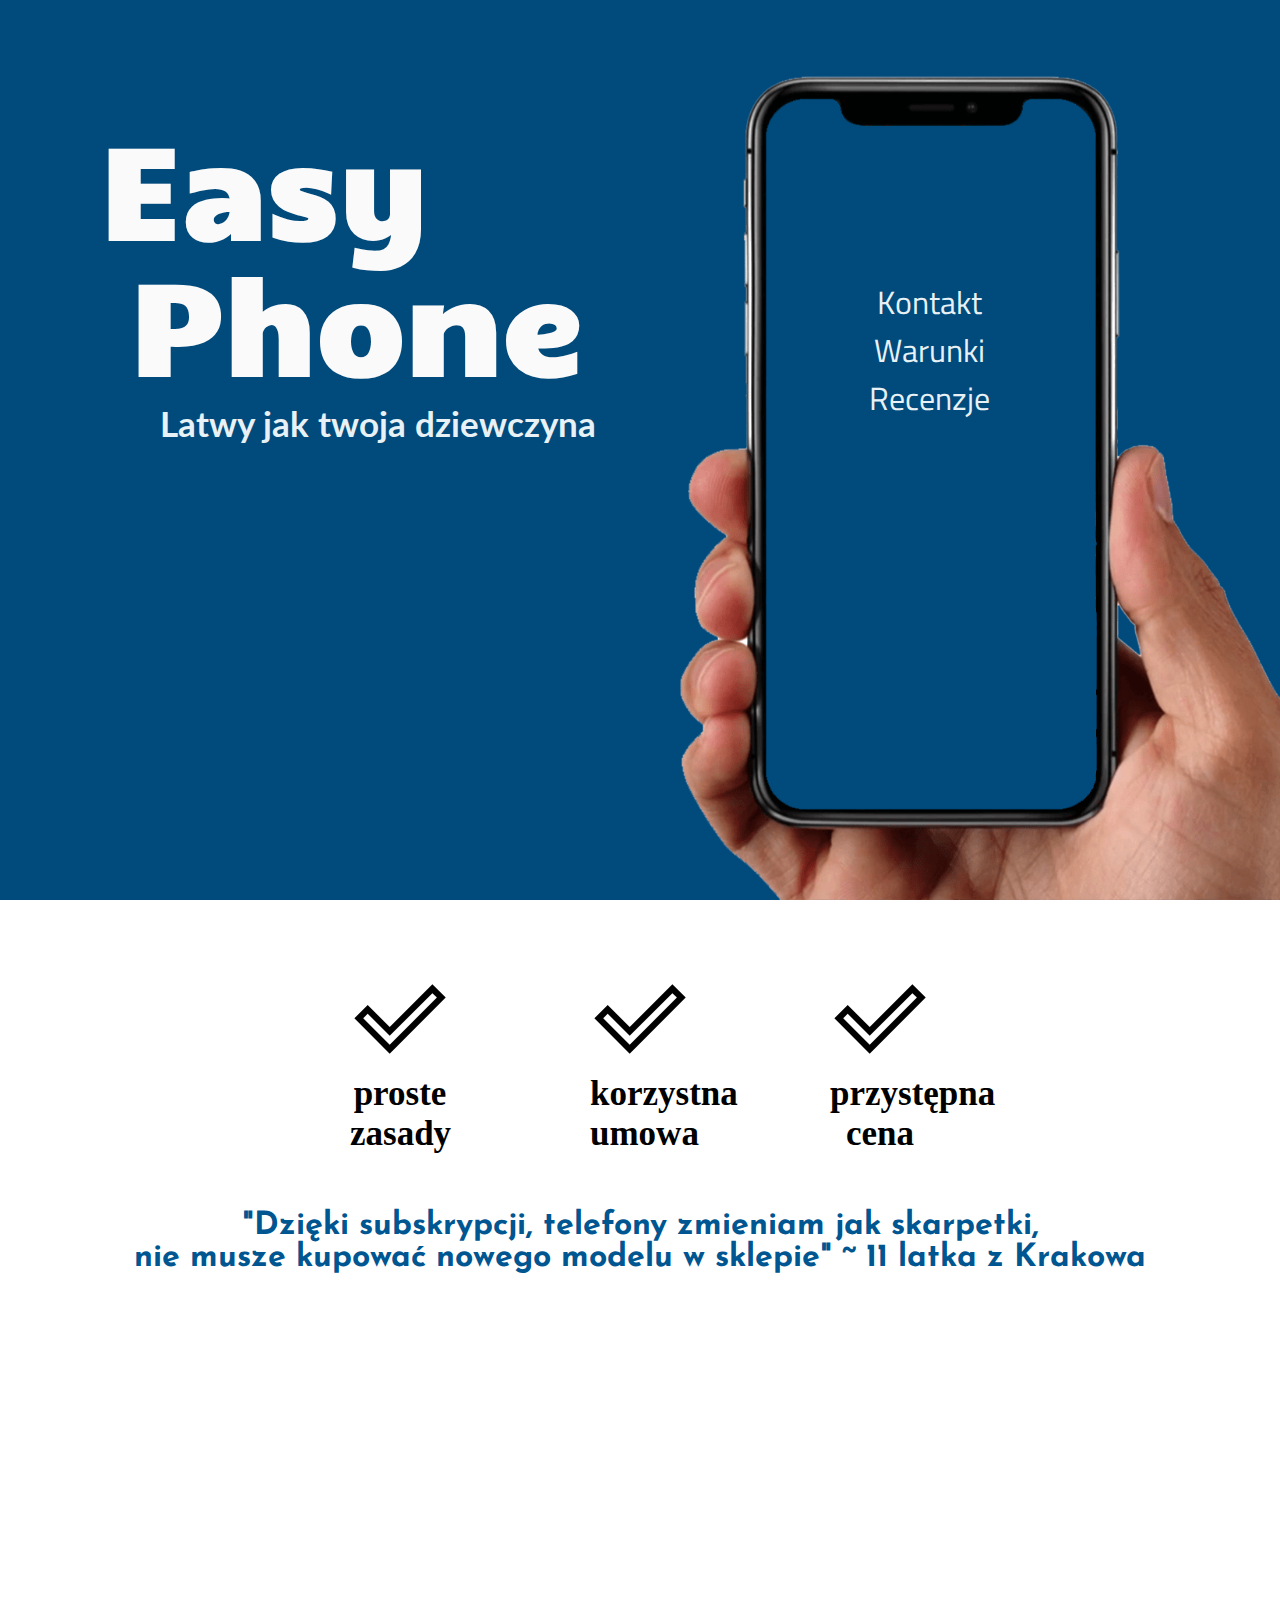
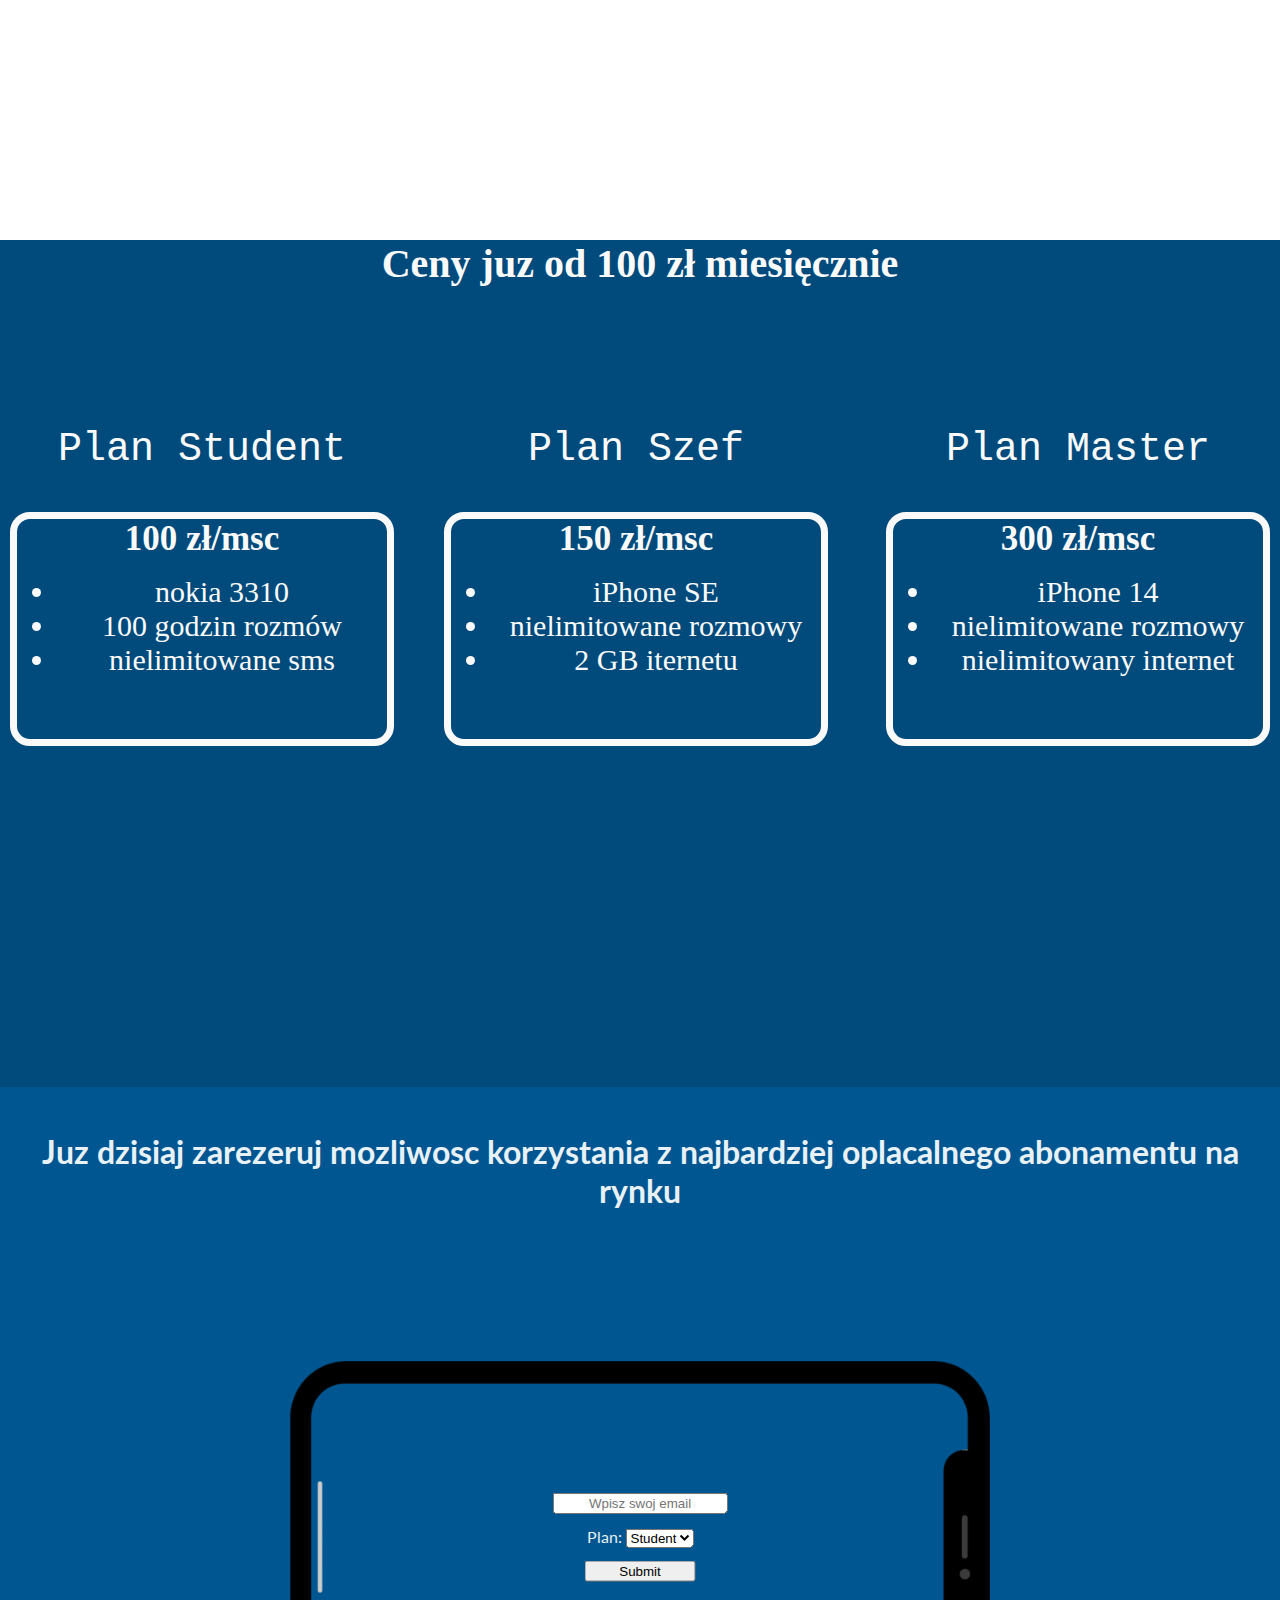
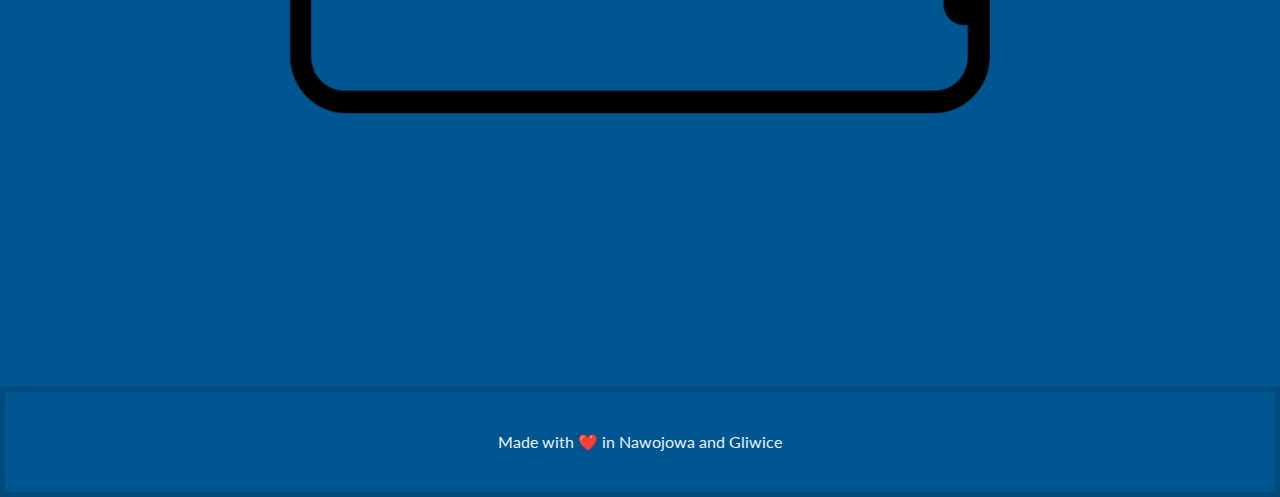
<file: easyphone.html>
<!DOCTYPE html>
<html lang="en" dir="ltr">
  <head>
    <meta charset="utf-8">
    <title></title>


    <link rel="preconnect" href="https://fonts.googleapis.com"><link rel="preconnect" href="https://fonts.gstatic.com" crossorigin><link href="https://fonts.googleapis.com/css2?family=Candal&family=Lato&family=Titillium+Web:wght@300&display=swap" rel="stylesheet">
    <link rel="stylesheet" href="https://fonts.googleapis.com/css2?family=Material+Symbols+Outlined:opsz,wght,FILL,GRAD@20..48,100..700,0..1,-50..200" />
    <link rel="preconnect" href="https://fonts.googleapis.com"><link rel="preconnect" href="https://fonts.gstatic.com" crossorigin>
    <link href="https://fonts.googleapis.com/css2?family=Josefin+Sans:wght@100&display=swap" rel="stylesheet">

    <link rel="preconnect" href="https://fonts.googleapis.com">
    <link rel="preconnect" href="https://fonts.gstatic.com" crossorigin>
    <link href="https://fonts.googleapis.com/css2?family=Candal&family=Lato&family=Titillium+Web:wght@300&display=swap" rel="stylesheet">
    <link rel="stylesheet" href="styles.css">



  </head>
  <body>
    <div class="panel dark-blue">
      <div class="content">
        <div class="logo">
          <h1>Easy</h1>
          <h1 class="logo2">Phone</h1>
        </div>
        <div class="description">
          <h2>Latwy jak twoja dziewczyna</h2>
        </div>

        <div class="phone-container">
          <img class="phone" src="images/pngegg.png" alt="">
          <div class="navbar">
            <div class="">
              <a href="#">Kontakt</a>
            </div>
            <div class="">
              <a href="warunki/warunki.html">Warunki</a>
            </div>
            <div class="">
              <a href="#">Recenzje</a>
            </div>

          </div>
        </div>
        </div>
    </div>


    <div class="panel lightblue">
      <div class="ticks">
        <div class="tick1">
          <span class="material-symbols-outlined" style="font-size: 100px">done_outline</span>
          <h2>proste zasady</h2>
        </div>

        <div class="tick2">
          <span class="material-symbols-outlined" style="font-size: 100px">done_outline</span>

          <h2>korzystna umowa</h2>
        </div>

        <div class="tick3">
          <span class="material-symbols-outlined" style="font-size: 100px">done_outline</span>

          <h2>przystępna cena</h2>
        </div>
      </div>

      <div class="panleLightblueText">
        <h1>
          "Dzięki subskrypcji, telefony zmieniam jak skarpetki, <br />
          nie musze kupować nowego modelu w sklepie" ~ 11 latka z Krakowa
        </h1>
      </div>
    </div>



    <div class="panel3 very-dark-blue">
    <h3>Ceny juz od 100 zł miesięcznie</h3>

      <div class="main">

        <div class="plan1">
          <p>Plan Student</p>
          <div class="box">
            <h2>100 zł/msc</h2>
            <ul>
              <li>nokia 3310</li>
              <li>100 godzin rozmów</li>
              <li>nielimitowane sms</li>
            </ul>


          </div>
        </div>

        <div class="plan2">
          <p>Plan Szef</p>
          <div class="box">
            <h2>150 zł/msc</h2>

            <ul>
              <li>iPhone SE</li>
              <li>nielimitowane rozmowy</li>
              <li>2 GB iternetu</li>
            </ul>


          </div>
        </div>

        <div class="plan3">
          <p>Plan Master</p>
          <div class="box">
            <h2>300 zł/msc</h2>

            <ul>
              <li>iPhone 14</li>
              <li>nielimitowane rozmowy</li>
              <li>nielimitowany internet</li>
            </ul>

          </div>
        </div>

      </div>

    </div>


    <div class="panel blue">
      <div class="form-panel-content">
        <h1>Juz dzisiaj zarezeruj mozliwosc korzystania z najbardziej oplacalnego abonamentu na rynku</h1>
        <img class="phone-form" src="images/phone-form.png" alt="">
        <form class="" action="gratulacje/gratulacje.html" method="post">
          <div class="email-input">
            <input type="email" placeholder="Wpisz swoj email">
          </div>
          <div class="plan-input">
            <label for="cars">Plan:</label>
            <select name="plans" id="plans">
              <option value="student">Student</option>
              <option value="szef">Szef</option>
              <option value="master">Master</option>
            </select>
          </div>
            <input class="submit-button" type="submit">


        </form>
      </div>
    </div>







    <footer>
      <div>
        Made with ❤️ in Nawojowa and Gliwice
      </div>
    </footer>







  </body>
</html>
</file>
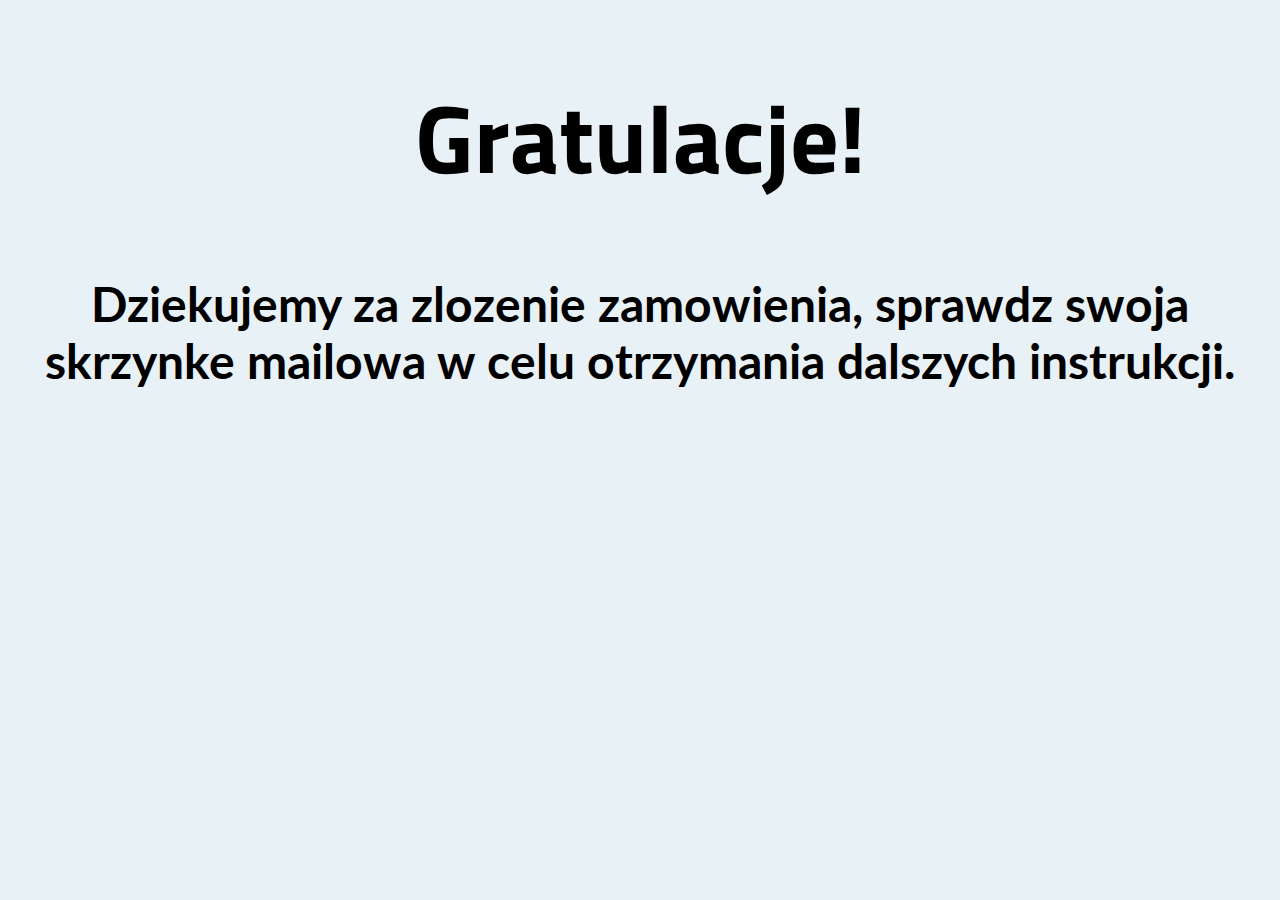
<file: gratulacje/gratulacje.html>
<!DOCTYPE html>
<html lang="en" dir="ltr">
  <head>
    <meta charset="utf-8">
    <title></title>
    <link rel="preconnect" href="https://fonts.googleapis.com">
    <link rel="preconnect" href="https://fonts.gstatic.com" crossorigin>
    <link href="https://fonts.googleapis.com/css2?family=Candal&family=Lato&family=Titillium+Web:wght@300&display=swap" rel="stylesheet">
    <link rel="stylesheet" href="gratulacje.css">
  </head>
  <body>
    <div class="content">

      <h1>Gratulacje!</h1>
      <h3>Dziekujemy za zlozenie zamowienia, sprawdz swoja skrzynke mailowa w celu otrzymania dalszych instrukcji.</h3>

    </div>


  </body>
</html>
</file>
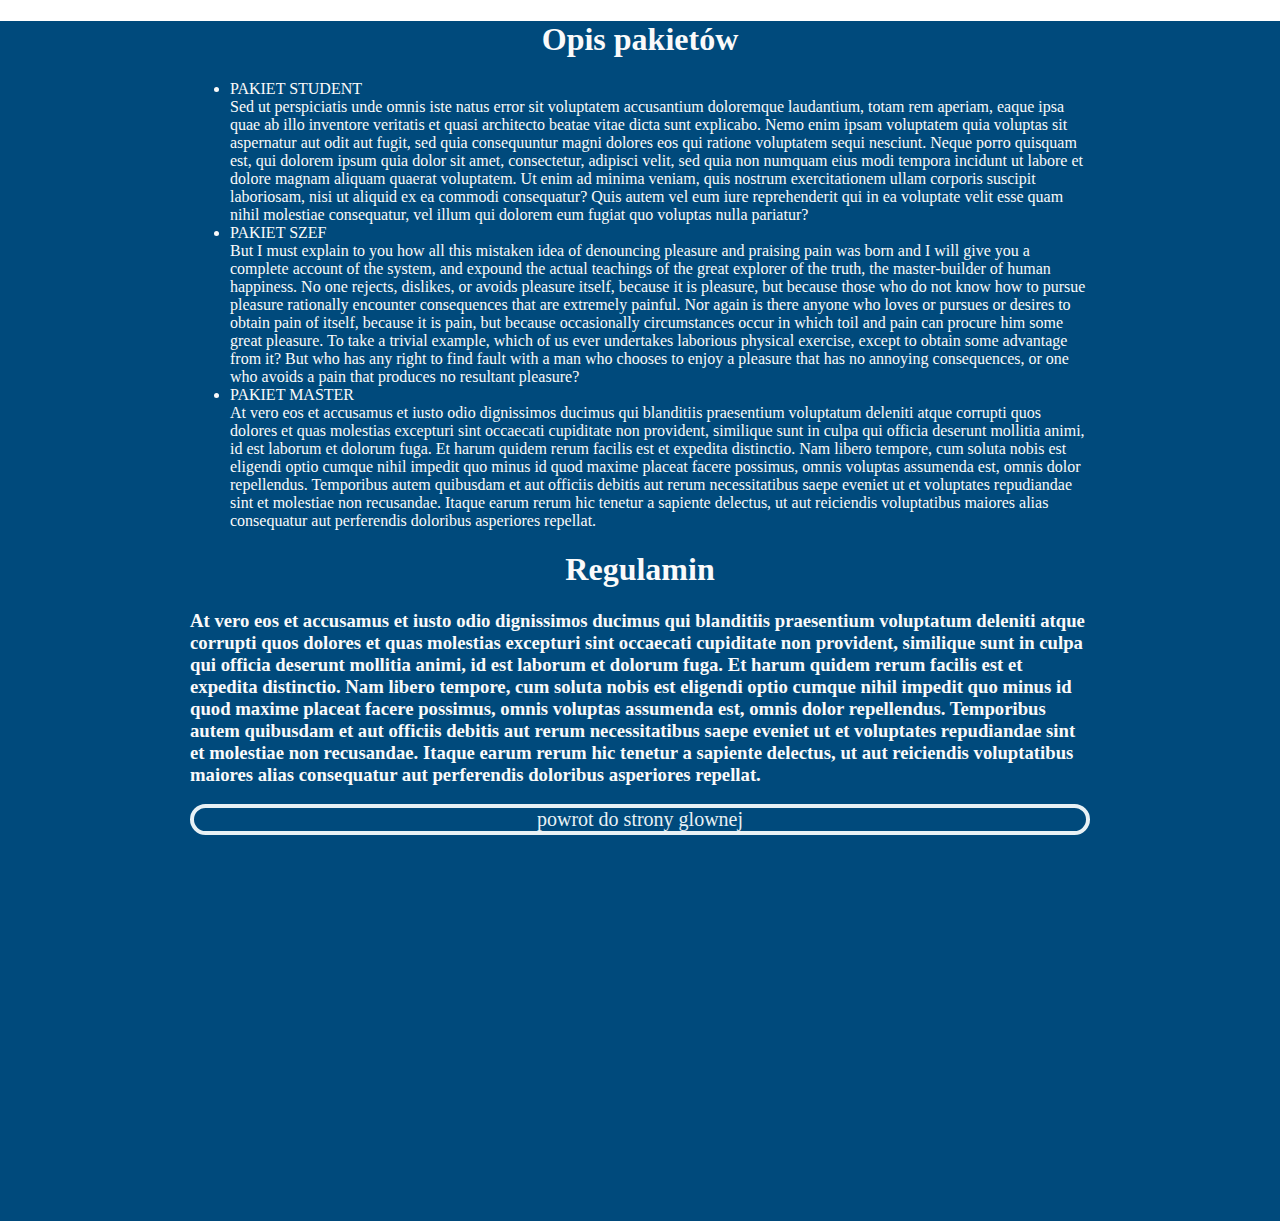
<file: warunki/warunki.html>
<!DOCTYPE html>
<html lang="en">
<head>
  <meta charset="UTF-8">
  <title>Regulamin</title>
  <link rel="stylesheet" href="warunki.css">
</head>
<body>

<div class="regulamin dark-blue">


  <div class="zawartosc">

    <h1> Opis pakietów</h1>
    <ul>

      <li>
        PAKIET STUDENT <br />
        Sed ut perspiciatis unde omnis iste natus error sit voluptatem accusantium doloremque laudantium, totam rem aperiam, eaque ipsa quae ab illo inventore veritatis et quasi architecto beatae vitae dicta sunt explicabo. Nemo enim ipsam voluptatem quia voluptas sit aspernatur aut odit aut fugit, sed quia consequuntur magni dolores eos qui ratione voluptatem sequi nesciunt. Neque porro quisquam est, qui dolorem ipsum quia dolor sit amet, consectetur, adipisci velit, sed quia non numquam eius modi tempora incidunt ut
        labore et dolore magnam aliquam quaerat voluptatem. Ut enim ad minima veniam, quis nostrum exercitationem ullam corporis suscipit laboriosam, nisi ut aliquid ex ea commodi consequatur? Quis autem vel eum iure reprehenderit qui in ea voluptate velit esse quam nihil molestiae consequatur, vel illum qui dolorem eum fugiat quo voluptas nulla pariatur?
      </li>

      <li>
        PAKIET SZEF<br />
        But I must explain to you how all this mistaken idea of denouncing pleasure and praising pain was born and I will give you a complete account of the system, and expound the actual teachings of the great explorer of the truth, the master-builder of human happiness. No one rejects, dislikes, or avoids pleasure itself, because it is pleasure, but because those who do not know how to pursue pleasure rationally encounter consequences that are extremely painful.
        Nor again is there anyone who loves or pursues or desires to obtain pain of itself, because it is pain, but because occasionally circumstances occur in which toil and pain can procure him some great pleasure. To take a trivial example, which of us ever undertakes laborious physical exercise, except to obtain some advantage from it? But who has any right to find fault with a man who chooses to enjoy a pleasure that has no annoying consequences, or one who avoids a pain that produces no resultant pleasure?
      </li>

      <li>
        PAKIET MASTER <br />
        At vero eos et accusamus et iusto odio dignissimos ducimus qui blanditiis praesentium voluptatum deleniti atque corrupti quos dolores et quas molestias excepturi sint occaecati cupiditate non provident, similique sunt in culpa qui officia
        deserunt mollitia animi, id est laborum et dolorum fuga. Et harum quidem rerum facilis est et expedita distinctio. Nam libero tempore, cum soluta nobis est eligendi optio cumque nihil impedit quo minus id quod maxime placeat facere possimus, omnis voluptas assumenda est, omnis dolor repellendus. Temporibus autem quibusdam et aut officiis debitis aut rerum necessitatibus saepe eveniet ut et voluptates repudiandae sint et molestiae non recusandae. Itaque earum rerum hic tenetur a sapiente delectus, ut aut reiciendis voluptatibus maiores alias consequatur aut perferendis doloribus asperiores repellat.
      </li>
    </ul>

  <h1> Regulamin</h1>

  <h3>At vero eos et accusamus et iusto odio dignissimos ducimus qui blanditiis praesentium voluptatum deleniti atque corrupti quos dolores et quas molestias excepturi sint occaecati cupiditate non provident, similique sunt in culpa qui officia deserunt mollitia animi, id est laborum et dolorum fuga. Et harum quidem rerum facilis est et expedita distinctio. Nam libero tempore, cum soluta nobis est eligendi optio cumque nihil impedit quo minus id quod maxime placeat facere possimus, omnis voluptas assumenda est, omnis dolor repellendus. Temporibus autem quibusdam et aut officiis debitis aut rerum necessitatibus saepe eveniet ut et voluptates repudiandae sint et molestiae non recusandae. Itaque earum rerum hic tenetur a sapiente delectus, ut aut reiciendis voluptatibus maiores alias consequatur aut perferendis doloribus asperiores repellat.</h3>

  <div class="guzik">
      <a href="../easyphone.html">powrot do strony glownej</a>
  </div>

  </div>

</div>


</body>
</html>
</file>
<file: styles.css>
body, h1, h2{
  margin:0;
  padding:0;
}

.almost-white{
  background-color: #E8F1F5;
}

.blue{
  background-color: #005691;
}

.dark-blue {
  background-color: #004A7C;
}

.very-dark-blue{
  background-color: #004A7C;
}


.panel {
  /*clear: both;*/
  width: 100%;
  height: 100vh;
}

.content{
  padding:100px;
}

.logo {
  font-family: 'Candal', sans-serif;
  font-size: 4rem;
  color: #FAFAFA;
  width: 350px;
}
.logo2 {
  margin-top: -30px;
  padding-left: 30px;;
}

.description {
  font-family: 'Lato', sans-serif;
  font-size: 1.5rem;
  color: #E8F1F5;
  margin-left: 60px;
  width: 500px;
}

.navbar{
  position: absolute;
  float: right;
  font-family: 'Titillium Web', sans-serif;
  color: #E8F1F5;
  font-size: 2rem;
  position: absolute;
  top: 350px;
  right: 230px;
  transform: translate(-50%, -50%);
}

a{
  color: #E8F1F5;
  text-decoration: none;
}
a:hover{
  text-decoration: underline;
}

.phone {
  object-fit: cover;
  width: 600px;
  height: auto;
  position: absolute;
  bottom: 0;
  right: 0;
}
.phone-container{
  text-align: center;
  color: white;
}

.form-panel-content{
  position: relative;
  height: 100vh;
  text-align: center;
}
.form-panel-content h1 {
  font-family: 'Lato', sans-serif;
  color: #E8F1F5;
  font-size: 2rem;
  position:relative;
  top: 5%;
}

.phone-form{
  height: 700px;
  width: auto;
  transform: rotate(90deg);
  overflow: auto;
  margin: auto;
  position: absolute;
  top: 0; left: 0; bottom: 0; right: 0;
}

input{
  display: block;
  text-align: center;
  margin: auto;
  width: 90%;
}

.email-input{
  margin-bottom: 7%;
}

.plan-input{
  margin-bottom: 7%;
  color:#E8F1F5;
  font-family: 'Lato', sans-serif;
}

.submit-button {
  width: 60%;
}

form{

  margin: 0;
  position: absolute;
  top: 50%;
  left: 50%;
  -ms-transform: translate(-50%, -50%);
  transform: translate(-50%, -50%)
}


footer {
  height: 100px;
  width:auto;
  background-color: #005691;
  border: 5px solid #004A7C;
  color: #E8F1F5;
  font-family: 'Lato', sans-serif;
  display:flex;
  justify-content:center;
}

footer div {
  margin:auto;
}


-----


.lightblue{
  background-color: #E8F1F5;

}

.panleLightblueText{
  font-family: 'Josefin Sans', sans-serif;
  clear: both;
  text-align: center;
  vertical-align: center;
  margin-top: 60px;
  padding: 10px;
  color: #005691;
}

.tick1 img{
  width: 100%;
  height: auto;
}

.tick2 img{
  width: 100%;
  height: auto;
}

.tick3 img{
  width: 100%;
  height: auto;
}

.tick1{
  float: left;
  width: 100px;
  height: 100px;

  margin: 70px;

  text-align: center;



}
.tick2{
  float: left;
  width: 100px;
  height: 100px;
  margin: 70px;
  text-align: center;

}
.tick3{
  float: left;
  width: 100px;
  height: 100px;
  margin: 70px;
  text-align: center;

}

.ticks{
  display: flex;
  justify-content: center;
}


.panel5{
  clear: both;
  background-color: #FAFAFA;
}

.panel5Text1{
  text-align: center;


}


---



/*.panel3{*/
/*  width: 100%;*/
/*  height: 1000px;*/
/*}*/

h1{
  font-family: 'Martian Mono', monospace;
  font-size: 50px;
  text-align: center;
  color: #E8F1F5;
}

.darkblue{
  background-color: #005691;

}

.plan1{
  float: left;
  width: 30%;
  height: 100px;
  /*background-color: #E8F1F5;*/
  margin-left: 10px;
  text-align: center;
  color: #FAFAFA;

}


.plan2{
  float: left;
  width: 30%;
  height: 100px;
  /*margin: auto;*/
  /*margin-left: auto;*/
  /*margin-right: auto;*/
  text-align: center;
  margin-left: 50px;
  color: #FAFAFA;


}

.plan3{
  float: right;
  width: 30%;
  height: 100px;
  margin-right: 10px;
  text-align: center;
  color: #FAFAFA;


}
.box{
  height: 220px;
  border: 7px solid #FAFAFA;
  border-radius: 20px;
}

/*.box2{*/
/*    height: 220px;*/
/*    border: 7px solid #FAFAFA;*/
/*    border-radius: 20px;*/

/*}*/

/*.box3{*/
/*    height: 220px;*/
/*    border: 7px solid #FAFAFA;*/
/*    border-radius: 20px;*/
/*}*/

.main{
  margin-top: 100px;
  width: auto;
  height: 700px;
}

p{
  font-size: 40px;
  font-family: 'Martian Mono', monospace;
}

li{
  font-size: 30px;
}

h2{
  font-size: 35px;
}

h3{
  font-size: 40px;
  text-align: center;
  color: #FAFAFA;
}
</file>
<file: gratulacje/gratulacje.css>
body {
  background-color: #E8F1F5;
  margin: 0;
  padding: 0;
}

.content {
  text-align: center;
}
h1 {
  font-family: 'Titillium Web', sans-serif;
  font-size: 6rem;
}

h3{
  font-family: 'Lato', sans-serif;
  font-size: 3rem;
}
</file>
<file: warunki/warunki.css>
body{
    margin:0;
    padding:0;
}

.regulamin{
    width: auto;
    height: 1200px;
}

.dark-blue {
    background-color: #004A7C;
}

.zawartosc{
    margin-right: auto;
    margin-left: auto;
    width: 900px;
}

h1{
    text-align: center;
    color: #FAFAFA;
}

ul{
    color: #FAFAFA;
}
.guzik{
    text-align: center;
    border-radius: 20px;
    border: 4px solid #E8F1F5;
}

h3{
    color: #FAFAFA;
}

a{
    font-size: 20px;
    color: #E8F1F5;
    text-decoration: none;
}
a:hover{
    text-decoration: underline;
}
</file>
